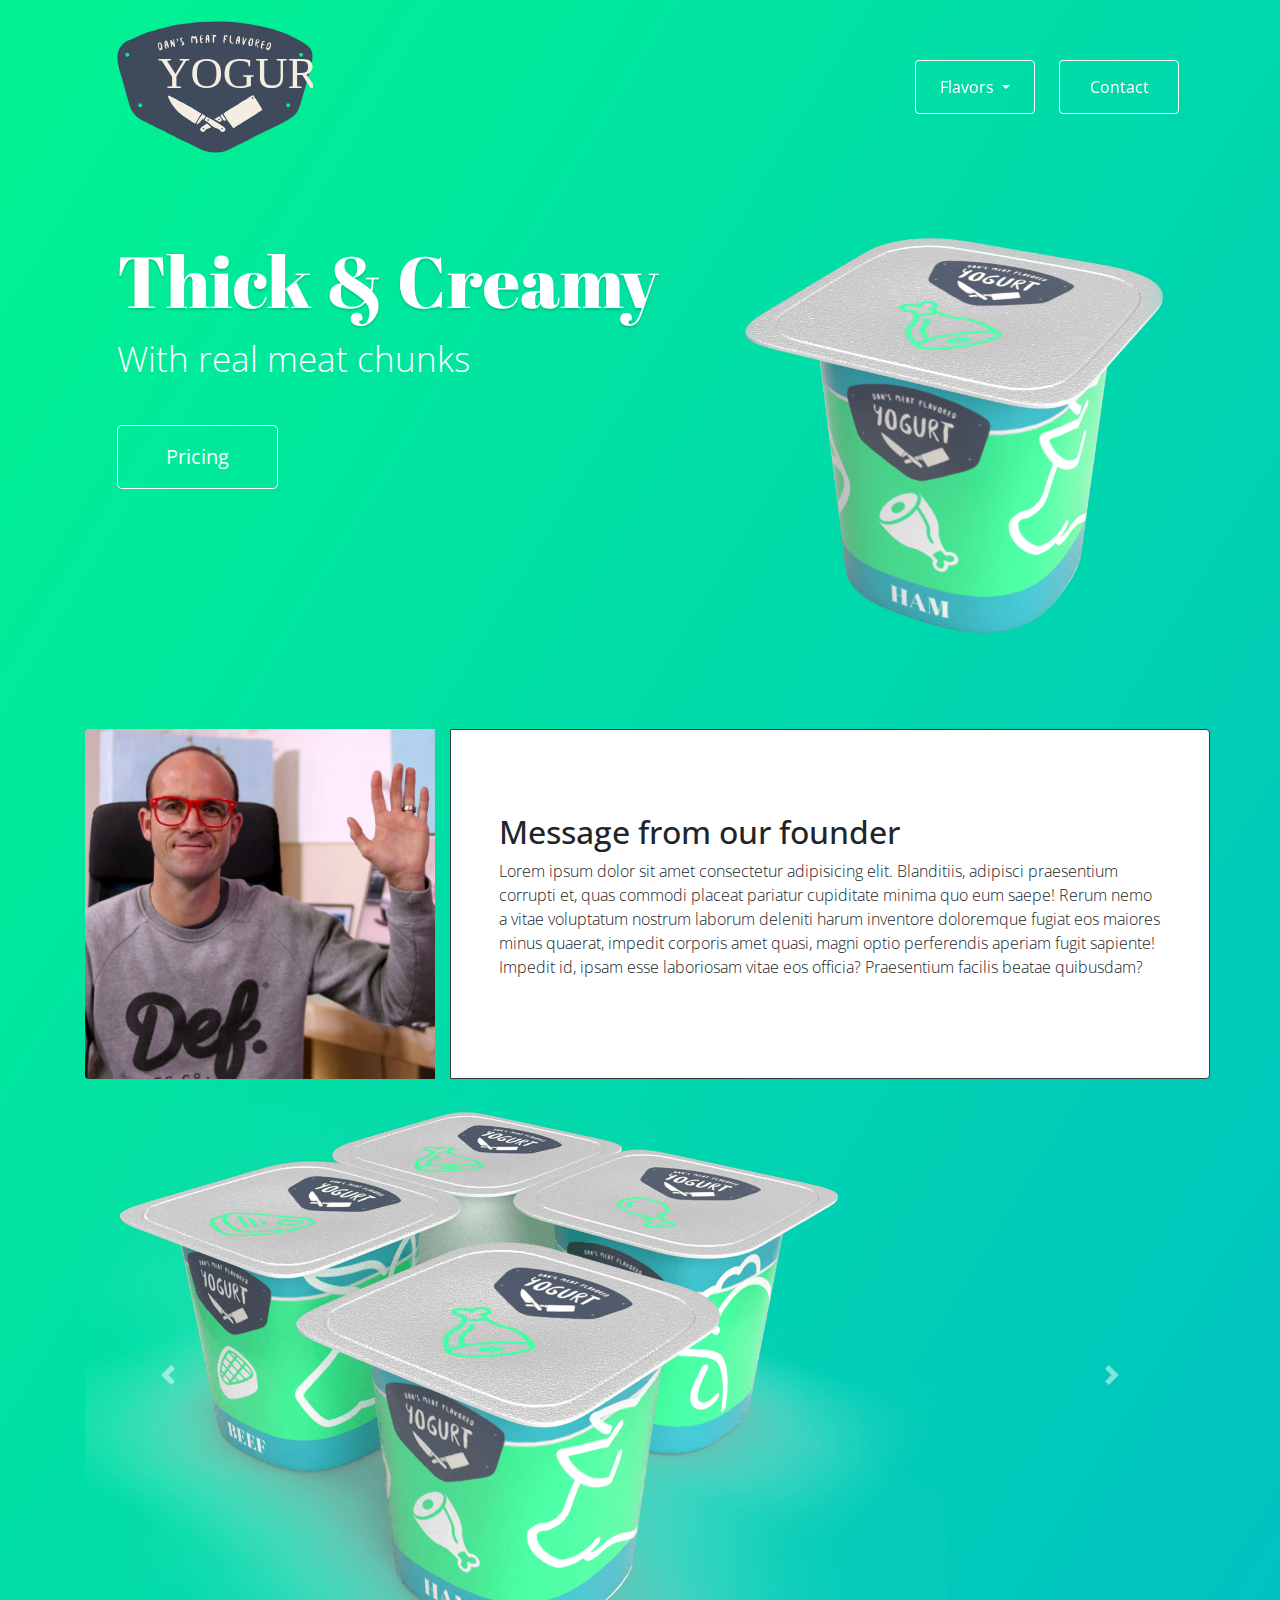
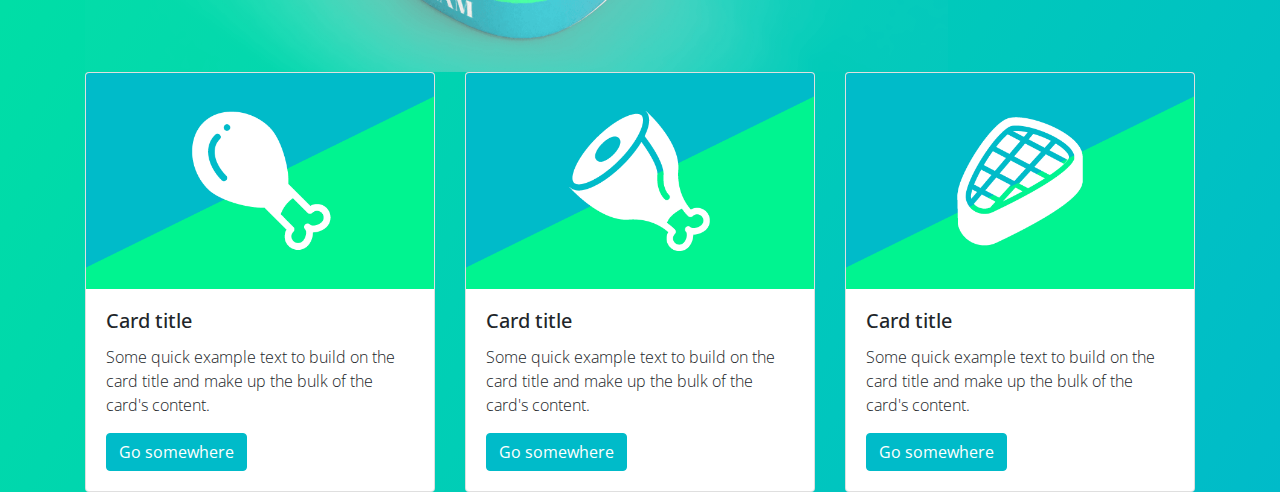
<file: Project4/index.html>
<!DOCTYPE html>
<html lang="en">
<head>
    <meta charset="UTF-8">
    <meta name="viewport" content="width=device-width, initial-scale=1.0, shrink-to-fit=no">
    <meta http-equiv="X-UA-Compatible" content="ie=edge">
    <title>Document</title>

    <!-- This is the Bootstrap CSS -->
    <link href="https://fonts.googleapis.com/css?family=Abril+Fatface|Open+Sans:300,700&display=swap" rel="stylesheet">
    <link rel="stylesheet" href="https://stackpath.bootstrapcdn.com/bootstrap/4.3.1/css/bootstrap.min.css" integrity="sha384-ggOyR0iXCbMQv3Xipma34MD+dH/1fQ784/j6cY/iJTQUOhcWr7x9JvoRxT2MZw1T" crossorigin="anonymous">
    <link rel="stylesheet" href="style.css">


</head>
<body>
    <div class="container">
            <!-- Navigation -->
            <nav class="navbar navbar-expand-lg navbar-dark sticky-top">
                    
                <nav class="navbar navbar-light">
                    <a class="navbar-brand" href="index.html">
                      <img src="images/logo-dans-meat-yogurt.svg" alt="Dans' Meat Yogurt Company Logo">
                    </a>
                  </nav>

                    <button class="navbar-toggler" type="button" data-toggle="collapse" data-target="#navbarSupportedContent" aria-controls="navbarSupportedContent" aria-expanded="false" aria-label="Toggle navigation">
                      <span class="navbar-toggler-icon"></span>
                    </button>
                  

                    <!-- BUTTON - DROPDOWN -->

                    <div class="collapse navbar-collapse" id="navbarSupportedContent">
                      <ul class="navbar-nav ml-auto float-right">

                        <li class="nav-item dropdown btn btn-outline-light mr-4" style="width: 120px;">
                          <a class="nav-link dropdown-toggle text-white" href="#" id="navbarDropdown" role="button" data-toggle="dropdown" aria-haspopup="true" aria-expanded="false">
                            Flavors
                          </a>
                          <div class="dropdown-menu" aria-labelledby="navbarDropdown">
                            <a class="dropdown-item" href="#">Ham</a>
                            <a class="dropdown-item" href="#">Beef</a>
                            <a class="dropdown-item" href="#">Chicken</a>
                            <a class="dropdown-item" href="#">Fish</a>
                          </div>
                        </li>


                   <!-- BUTTON - NORMAL -->
                        <li class="nav-item btn btn-outline-light" style="width: 120px;">
                          <a class="nav-link text-white" href="#">Contact</a>
                        </li>

                      </ul>
                    </div>
                  </nav>


                  <!-- Jumbotron -->

                  <div class="jumbotron">

                    <div class="row">
                      <div class="col-12 col-md-7 text-center text-md-left">
                          <h1 class="display-3 text-white drop-shadow">Thick & Creamy</h1>
                          <p class="lead">With real meat chunks</p>
                          
                          <a class="btn btn-outline-light btn-lg mt-4 px-5 py-3 mb-5 mb-md-0" href="#" role="button">Pricing</a>
                  
                      </div>
                      <div class="col-12 col-md-5">
                          <img src="images/hero1.png" alt="Dan's Meat Yogurts" class="img-fluid">
                      </div>
                    </div>
                  
                  </div>

                  <!-- Founders Message -->

                  <div class="row">
                    <div class="col-12 col-md-4">
                      <img src="images/headshot-dan.jpg" class="img-fluid border rounded-left border-lg border-0" alt="Daniel Walter Scott - Meat Yogurt Founder">
                    </div>
                    <div class="col-12 col-md-8 bg-white p-5 d-flex align-items-center border border-dark rounded-right border-lg">
                      <section>
                        <h2>Message from our founder</h2>
                        <p>Lorem ipsum dolor sit amet consectetur adipisicing elit. Blanditiis, adipisci praesentium corrupti et, quas commodi placeat pariatur cupiditate minima quo eum saepe! Rerum nemo a vitae voluptatum nostrum laborum deleniti harum inventore doloremque fugiat eos maiores minus quaerat, impedit corporis amet quasi, magni optio perferendis aperiam fugit sapiente! Impedit id, ipsam esse laboriosam vitae eos officia? Praesentium facilis beatae quibusdam?</p>
                      </section>
                    </div>
                  </div>


                  <!-- Carousel -->

                  <div id="carouselExampleControls" class="carousel slide d-none d-md-block carousel-fade" data-ride="carousel">
                        <div class="carousel-inner">
                          <div class="carousel-item active" data-interval="500">
                            <img src="images/yogurt-1.png" class="d-block w-100" alt="...">
                          </div>
                          <div class="carousel-item" data-interval="500">
                            <img src="images/yogurt-2.png" class="d-block w-100" alt="...">
                          </div>
                          <div class="carousel-item" data-interval="500">
                            <img src="images/yogurt-3.png" class="d-block w-100" alt="...">
                          </div>
                        </div>
                        <a class="carousel-control-prev" href="#carouselExampleControls" role="button" data-slide="prev">
                          <span class="carousel-control-prev-icon" aria-hidden="true"></span>
                          <span class="sr-only">Previous</span>
                        </a>
                        <a class="carousel-control-next" href="#carouselExampleControls" role="button" data-slide="next">
                          <span class="carousel-control-next-icon" aria-hidden="true"></span>
                          <span class="sr-only">Next</span>
                        </a>
                      </div>


                <!-- Cards -->
<div class="card-deck">
  
                  <div class="card" style="width: 18rem;">
                      <img src="images/product1.png" class="card-img-top" alt="...">
                      <div class="card-body">
                          <h5 class="card-title">Card title</h5>
                          <p class="card-text">Some quick example text to build on the card title and make up the bulk of the card's
                              content.</p>
                          <a href="#" class="btn btn-primary stretched-link">Go somewhere</a>
                      </div>
                  </div>
                  
                  
                  <div class="card" style="width: 18rem;">
                      <img src="images/product2.png" class="card-img-top" alt="...">
                      <div class="card-body">
                          <h5 class="card-title">Card title</h5>
                          <p class="card-text">Some quick example text to build on the card title and make up the bulk of the card's
                              content.</p>
                          <a href="#" class="btn btn-primary stretched-link">Go somewhere</a>
                      </div>
                  </div>
                  
                  
                  <div class="card" style="width: 18rem;">
                      <img src="images/product3.png" class="card-img-top" alt="...">
                      <div class="card-body">
                          <h5 class="card-title">Card title</h5>
                          <p class="card-text">Some quick example text to build on the card title and make up the bulk of the card's
                              content.</p>
                          <a href="#" class="btn btn-primary stretched-link">Go somewhere</a>
                      </div>
                  </div>
</div>





    </div>



    

    <!-- This is the Bootstrap JS -->
        <script src="https://code.jquery.com/jquery-3.3.1.slim.min.js" integrity="sha384-q8i/X+965DzO0rT7abK41JStQIAqVgRVzpbzo5smXKp4YfRvH+8abtTE1Pi6jizo" crossorigin="anonymous"></script>
        <script src="https://cdnjs.cloudflare.com/ajax/libs/popper.js/1.14.7/umd/popper.min.js" integrity="sha384-UO2eT0CpHqdSJQ6hJty5KVphtPhzWj9WO1clHTMGa3JDZwrnQq4sF86dIHNDz0W1" crossorigin="anonymous"></script>
        <script src="https://stackpath.bootstrapcdn.com/bootstrap/4.3.1/js/bootstrap.min.js" integrity="sha384-JjSmVgyd0p3pXB1rRibZUAYoIIy6OrQ6VrjIEaFf/nJGzIxFDsf4x0xIM+B07jRM" crossorigin="anonymous"></script>    

</body>
</html>
</file>
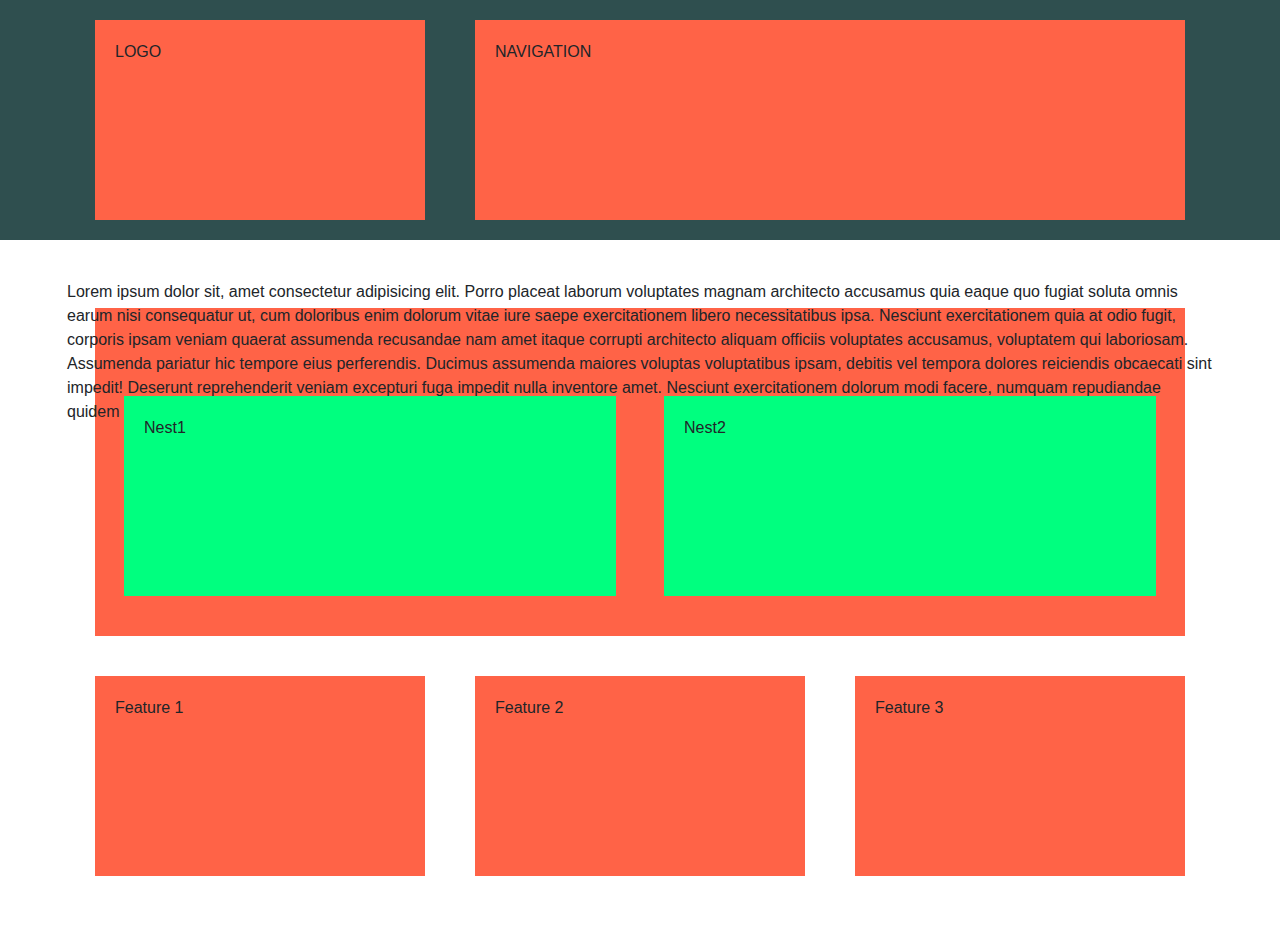
<file: Project4/layout-b.html>
<!DOCTYPE html>
<html lang="en">
<head>
    <meta charset="UTF-8">
    <meta name="viewport" content="width=device-width, initial-scale=1, shrink-to-fit=no">
    <meta http-equiv="X-UA-Compatible" content="ie=edge">
    <title>Document</title>
    <link rel="stylesheet" href="https://stackpath.bootstrapcdn.com/bootstrap/4.3.1/css/bootstrap.min.css" integrity="sha384-ggOyR0iXCbMQv3Xipma34MD+dH/1fQ784/j6cY/iJTQUOhcWr7x9JvoRxT2MZw1T" crossorigin="anonymous">
    <style>
        .mybox1 {
            background-color: tomato;
            min-height: 200px;
            margin: 20px 10px;
            padding: 20px;
        }

        .mybox2 {
            background-color: springgreen;
            min-height: 200px;
            margin: 20px 10px;
            padding: 20px;
        }

        .mybg1 {
            background-color: darkslategray;
        }


    </style>
</head>
<body>

<header class="container-fluid mybg1 mb-5">
    <div class="container">
        <div class="row">
            <div class="col-4">
                <div class="mybox1">LOGO</div>
            </div>
            <nav class="col">
                <div class="mybox1">NAVIGATION</div>
            </nav>
        </div>
    </div>
</header>


<div class="container">
    <div class="row">
        <div class="col">
            <div class="mybox1">
                <p class="m-5 m-md-0 m-lg-n5">Lorem ipsum dolor sit, amet consectetur adipisicing elit. Porro placeat laborum voluptates magnam architecto accusamus quia eaque quo fugiat soluta omnis earum nisi consequatur ut, cum doloribus enim dolorum vitae iure saepe exercitationem libero necessitatibus ipsa. Nesciunt exercitationem quia at odio fugit, corporis ipsam veniam quaerat assumenda recusandae nam amet itaque corrupti architecto aliquam officiis voluptates accusamus, voluptatem qui laboriosam. Assumenda pariatur hic tempore eius perferendis. Ducimus assumenda maiores voluptas voluptatibus ipsam, debitis vel tempora dolores reiciendis obcaecati sint impedit! Deserunt reprehenderit veniam excepturi fuga impedit nulla inventore amet. Nesciunt exercitationem dolorum modi facere, numquam repudiandae quidem possimus cumque quaerat?</p>
            <div class="row">
                <div class="col mybox2 mx-4">Nest1</div>
                <div class="col mybox2 mx-4">Nest2</div>
            </div>
            </div>
        </div>
    </div>

    <div class="row mb-5">
        <div class="col">
            <div class="mybox1">Feature 1</div>
        </div>
        <div class="col">
            <div class="mybox1">Feature 2</div>
        </div>
        <div class="col">
            <div class="mybox1">Feature 3</div>
        </div>
    </div>


</div>




    
</body>
</html>
</file>
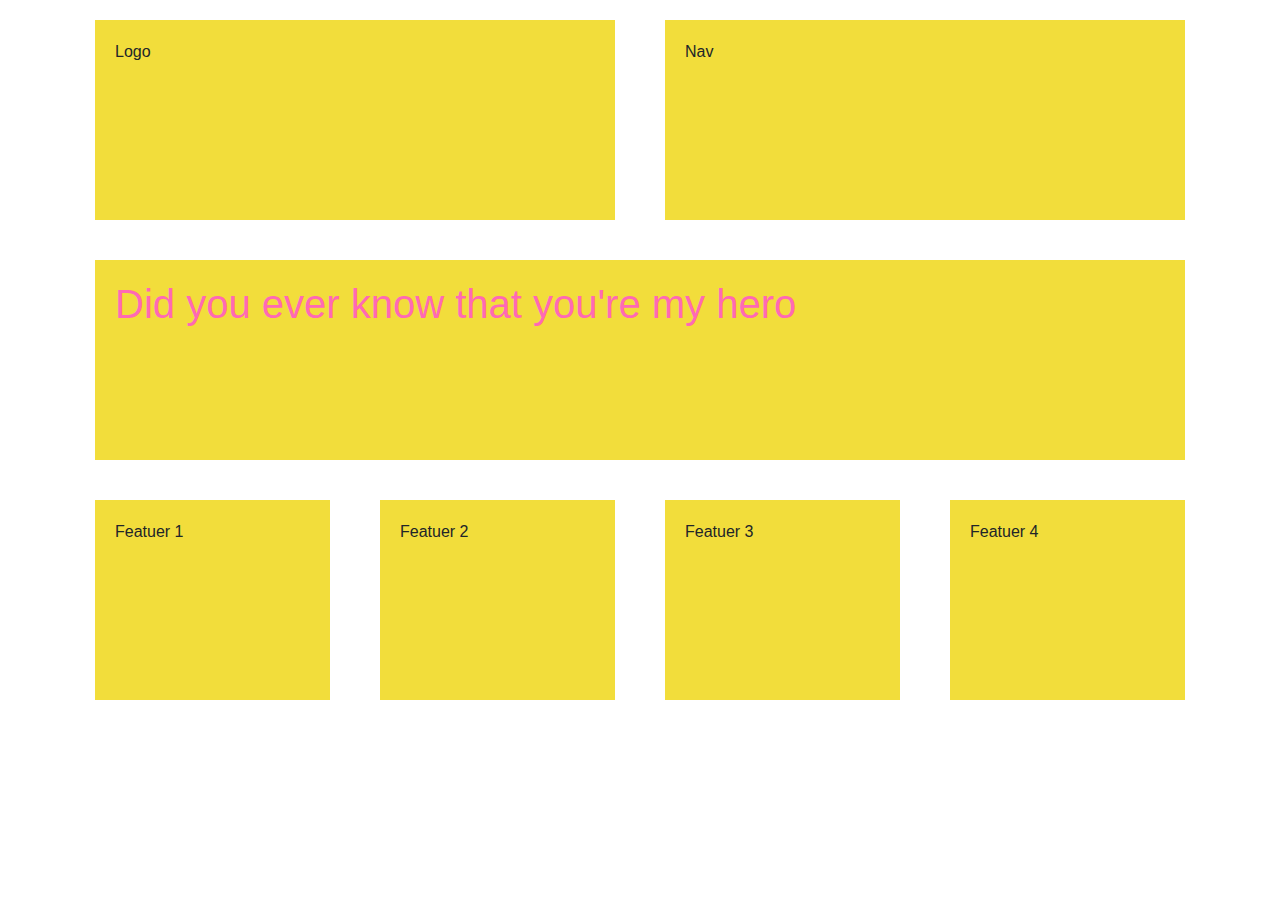
<file: Project4/layout-c.html>
<!DOCTYPE html>
<html lang="en">
<head>
    <meta charset="UTF-8">
    <meta name="viewport" content="width=device-width, initial-scale=1, shrink-to-fit=no">
    <meta http-equiv="X-UA-Compatible" content="ie=edge">
    <title>Document</title>
    <link rel="stylesheet" href="https://stackpath.bootstrapcdn.com/bootstrap/4.3.1/css/bootstrap.min.css" integrity="sha384-ggOyR0iXCbMQv3Xipma34MD+dH/1fQ784/j6cY/iJTQUOhcWr7x9JvoRxT2MZw1T" crossorigin="anonymous">
    <link rel="stylesheet" href="layout-c.css">

</head>
<body>

    <div class="container">


        <header class="row">
            <div class="col-12 col-md-6">
                <div class="mybox1">Logo</div>
            </div>
            <nav class="col">
                <div class="mybox1">Nav</div>
            </nav>
        </header>

        <main class="row">
            <div class="col">
                <div class="mybox1"><h1>Did you ever know that you're my hero</h1></div>
            </div>
        </main>



        <div class="row">
            <div class="col-12 col-md-4 col-lg-3">
                <div class="mybox1">Featuer 1</div>
            </div>
            <div class="col-12 col-md-4 col-lg-3">
                <div class="mybox1">Featuer 2</div>
            </div>
            <div class="col-12 col-md-4 col-lg-3">
                <div class="mybox1">Featuer 3</div>
            </div>
            <div class="col-12 col-md-4 col-lg-3 d-md-none d-lg-block">
                <div class="mybox1">Featuer 4</div>
            </div>
        </div>


    </div>





    
</body>
</html>
</file>
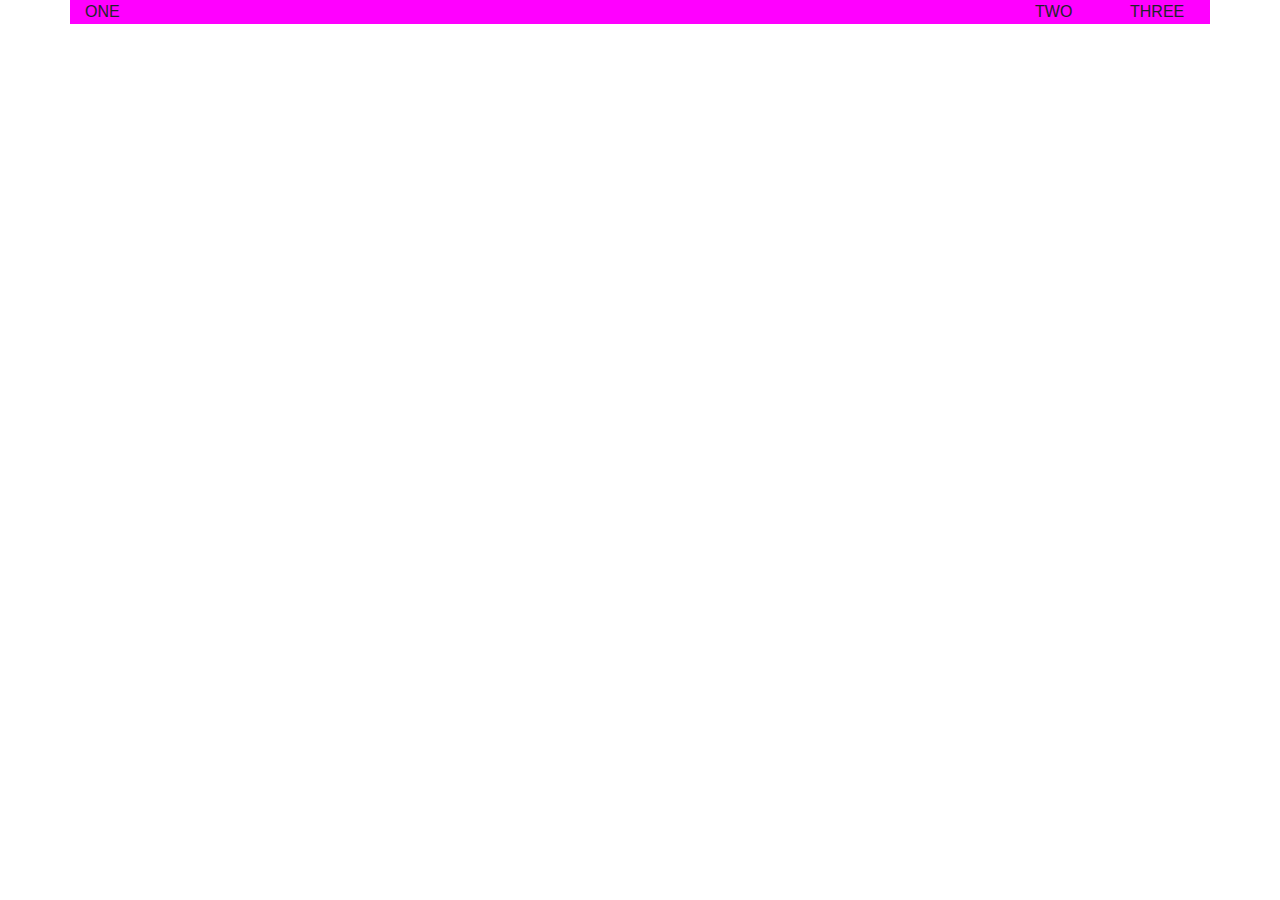
<file: Project4/overview-layout.html>
<!DOCTYPE html>
<html lang="en">
<head>
    <meta charset="UTF-8">
    <meta name="viewport" content="width=device-width, initial-scale=1.0, shrink-to-fit=no">
    <meta http-equiv="X-UA-Compatible" content="ie=edge">
    <title>Document</title>
    <link rel="stylesheet" href="https://stackpath.bootstrapcdn.com/bootstrap/4.3.1/css/bootstrap.min.css" integrity="sha384-ggOyR0iXCbMQv3Xipma34MD+dH/1fQ784/j6cY/iJTQUOhcWr7x9JvoRxT2MZw1T" crossorigin="anonymous">
    <style>
        .container {
            background-color: magenta;
        }
    </style>
</head>
<body>

    <div class="container">
        <div class="row">
            <div class="col-lg-10 col-sm-6 col-4">ONE</div>
            <div class="col-lg-1 col-sm-3 col-4">TWO</div>
            <div class="col-lg-1 col-sm-3 col-4">THREE</div>
        </div>
    </div>


</body>
</html>
</file>
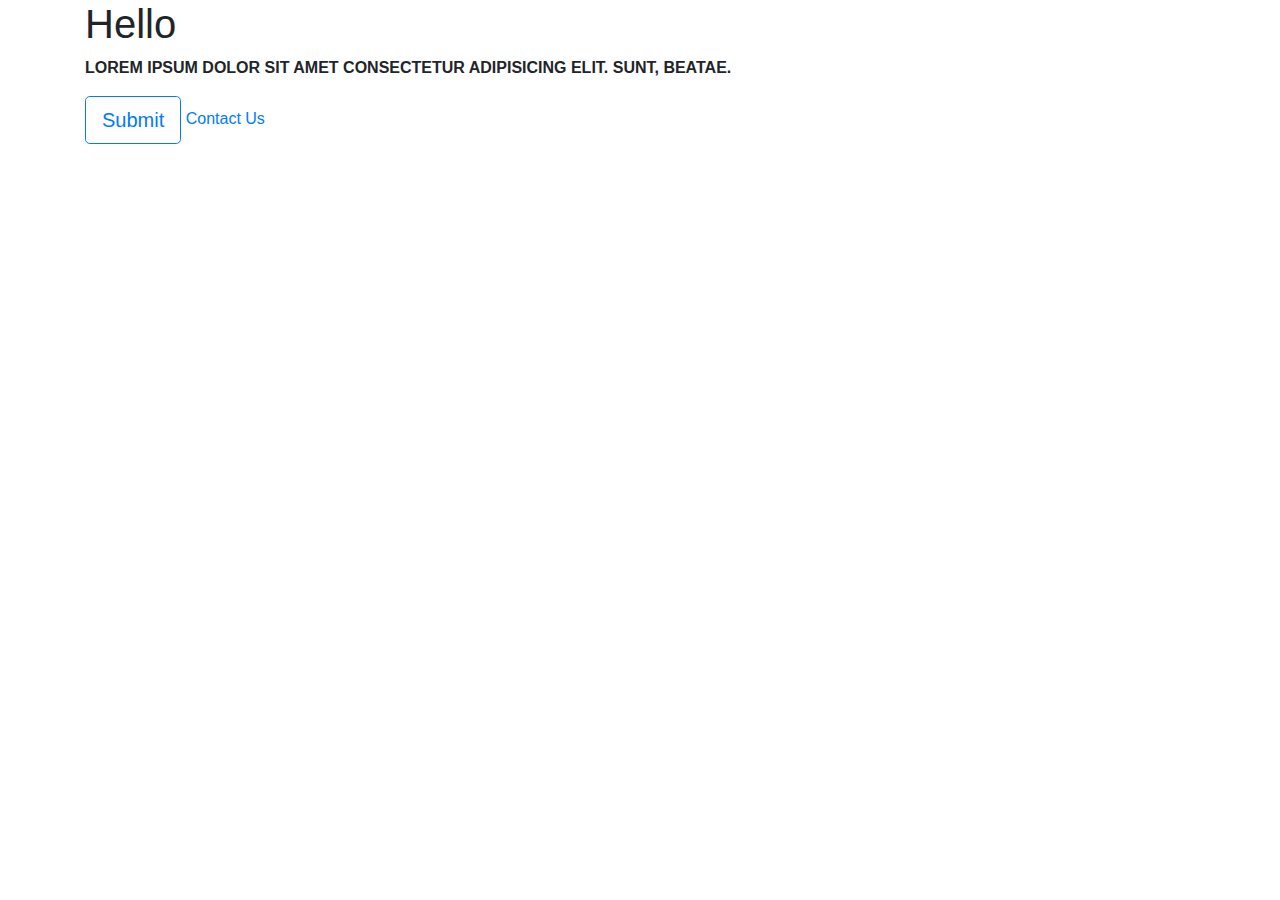
<file: Project4/overview-styles.html>
<!DOCTYPE html>
<html lang="en">
<head>
    <meta charset="UTF-8">
    <meta name="viewport" content="width=device-width, initial-scale=1.0, shrink-to-fit=no">
    <meta http-equiv="X-UA-Compatible" content="ie=edge">
    <title>Document</title>

    <!-- This is the Bootstrap CSS -->
    <link rel="stylesheet" href="https://stackpath.bootstrapcdn.com/bootstrap/4.3.1/css/bootstrap.min.css" integrity="sha384-ggOyR0iXCbMQv3Xipma34MD+dH/1fQ784/j6cY/iJTQUOhcWr7x9JvoRxT2MZw1T" crossorigin="anonymous">

</head>
<body>
    <div class="container">
           

        <h1>Hello</h1>
        <p class="text-uppercase font-weight-bold">Lorem ipsum dolor sit amet consectetur adipisicing elit. Sunt, beatae.</p>
        <button class="btn btn-outline-primary btn-lg">Submit</button>
        <a href="#">Contact Us</a>


    </div>



    

    <!-- This is the Bootstrap JS -->
        <script src="https://code.jquery.com/jquery-3.3.1.slim.min.js" integrity="sha384-q8i/X+965DzO0rT7abK41JStQIAqVgRVzpbzo5smXKp4YfRvH+8abtTE1Pi6jizo" crossorigin="anonymous"></script>
        <script src="https://cdnjs.cloudflare.com/ajax/libs/popper.js/1.14.7/umd/popper.min.js" integrity="sha384-UO2eT0CpHqdSJQ6hJty5KVphtPhzWj9WO1clHTMGa3JDZwrnQq4sF86dIHNDz0W1" crossorigin="anonymous"></script>
        <script src="https://stackpath.bootstrapcdn.com/bootstrap/4.3.1/js/bootstrap.min.js" integrity="sha384-JjSmVgyd0p3pXB1rRibZUAYoIIy6OrQ6VrjIEaFf/nJGzIxFDsf4x0xIM+B07jRM" crossorigin="anonymous"></script>    

</body>
</html>
</file>
<file: Project4/style.css>
body {
    font-family: 'Open Sans', sans-serif;
    font-weight: 300;
    background-image: linear-gradient(to bottom right, #00F490,#00BBC9);
}


h1 {
    font-family: 'Abril Fatface', cursive;
}

.jumbotron {
    background-color: rgba(250, 235, 215, 0);
}

.drop-shadow {
    text-shadow: 0px 2px 2px rgba(0, 0, 0, 0.153);
}

.lead {
    color: white;
    font-size: 2.2rem;
}

.btn-outline-light {
    border-color: white;
}

.btn-outline-light:hover {
    background-color: rgba(255, 255, 255, 0.205);
}

.btn-primary, .btn-primary:hover {
    background-color: #00BBC9;
    border-color: #00BBC9;
}
</file>
<file: Project4/layout-c.css>
/* // X-Small devices (portrait phones, less than 576px) */
/* // No media query for `xs` since this is the default in Bootstrap */


.mybox1 {
    background-color: rgb(242, 221, 59);
    min-height: 200px;
    margin: 20px 10px;
    padding: 20px;
}

h1 {
    color: red;
}


/* // Small devices (landscape phones, 576px and up) */
@media (min-width: 576px) { 
h1 {
    color: blue;
    }
 }

/* // Medium devices (tablets, 768px and up) */
@media (min-width: 768px) { 

 }

/* // Large devices (desktops, 992px and up) */
@media (min-width: 992px) { 
h1 {
    color: hotpink;

    }   
 }

/* // X-Large devices (large desktops, 1200px and up) */
@media (min-width: 1200px) { 

 }

/* // XX-Large devices (larger desktops, 1400px and up) */
@media (min-width: 1400px) { 

 }
</file>
